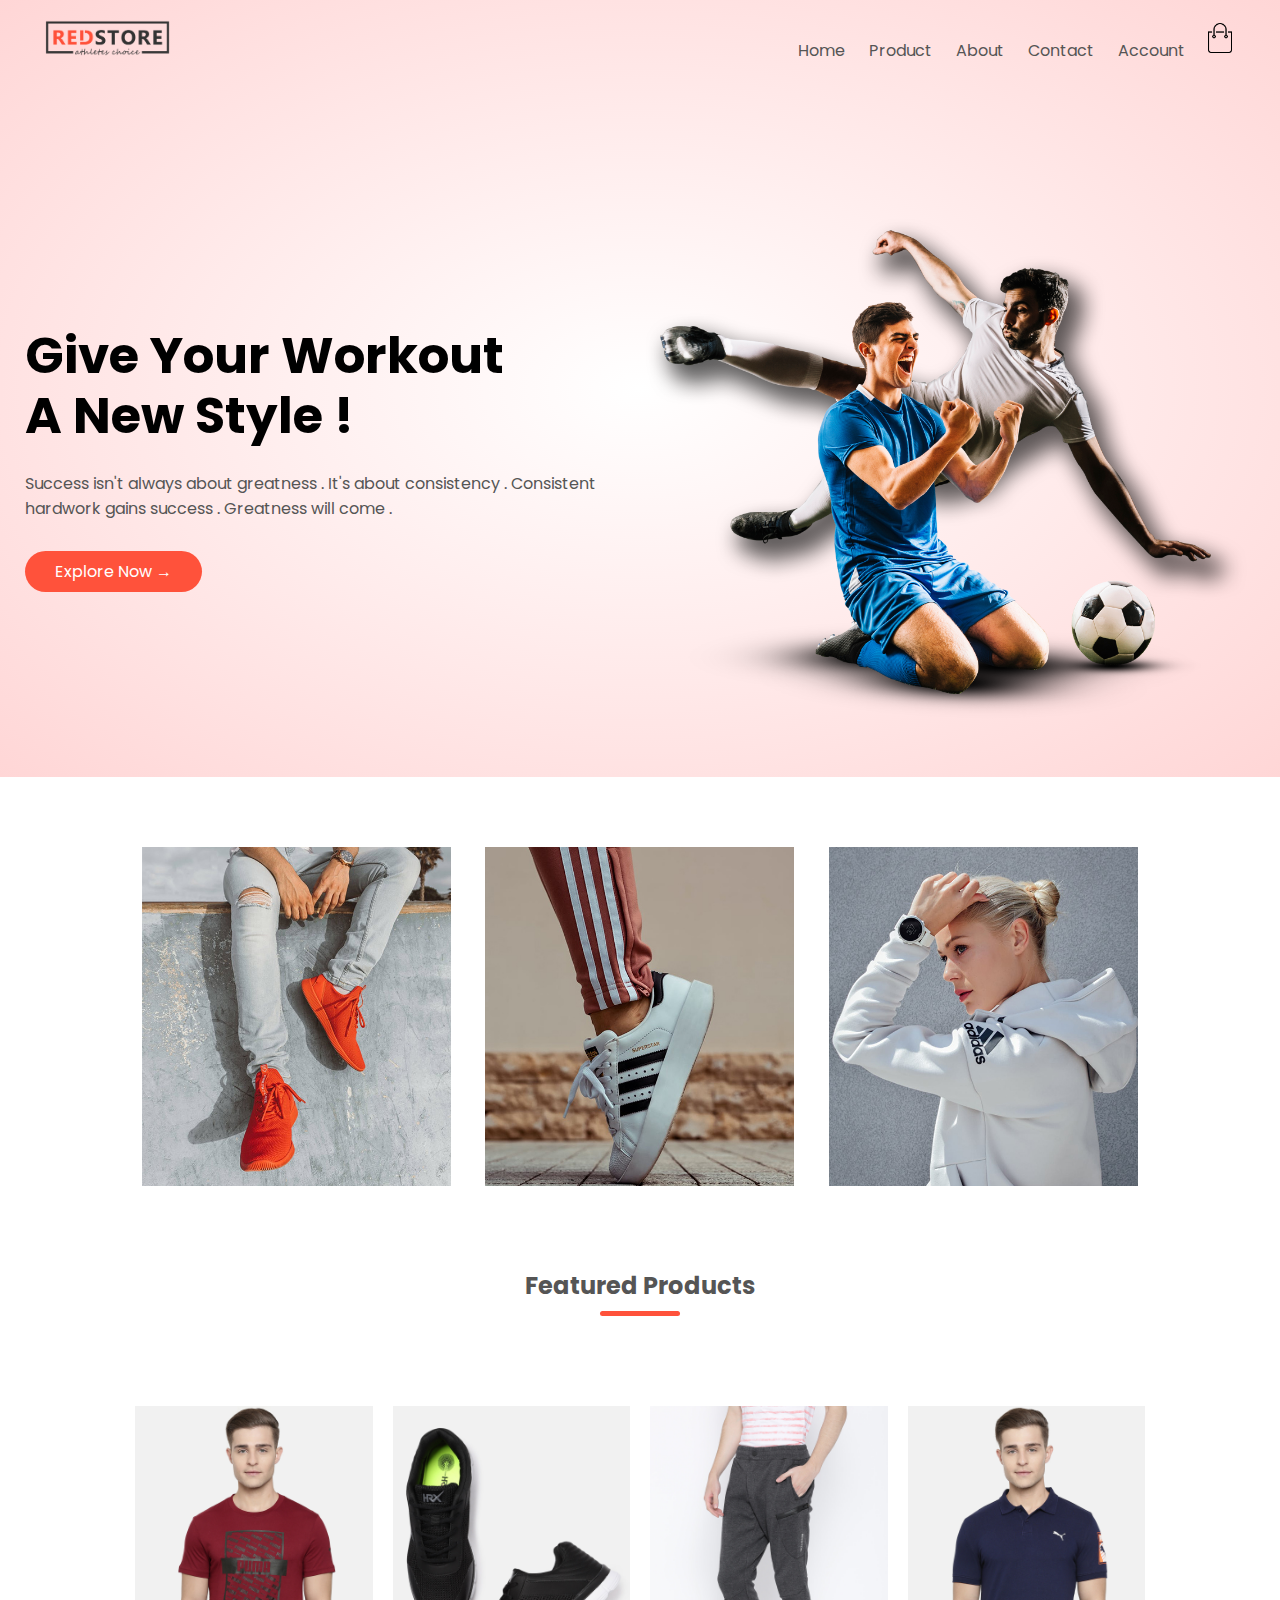
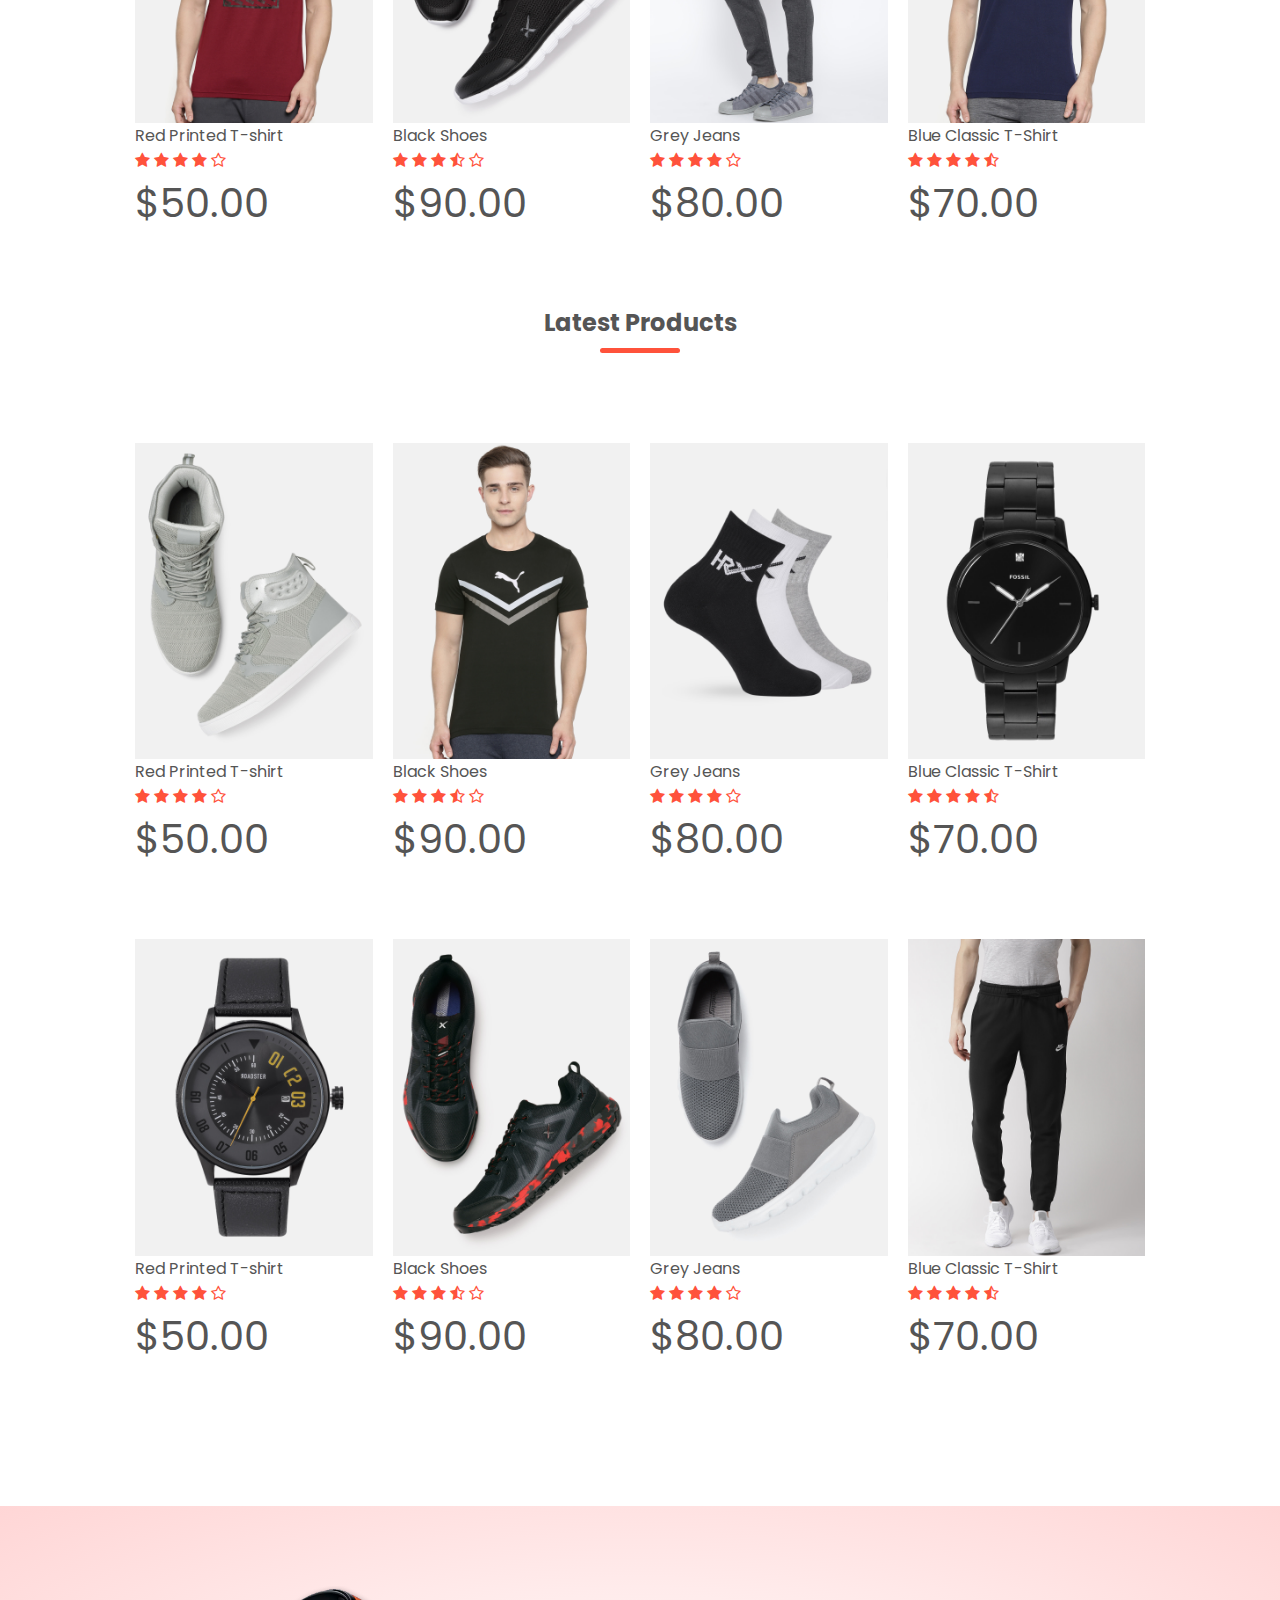
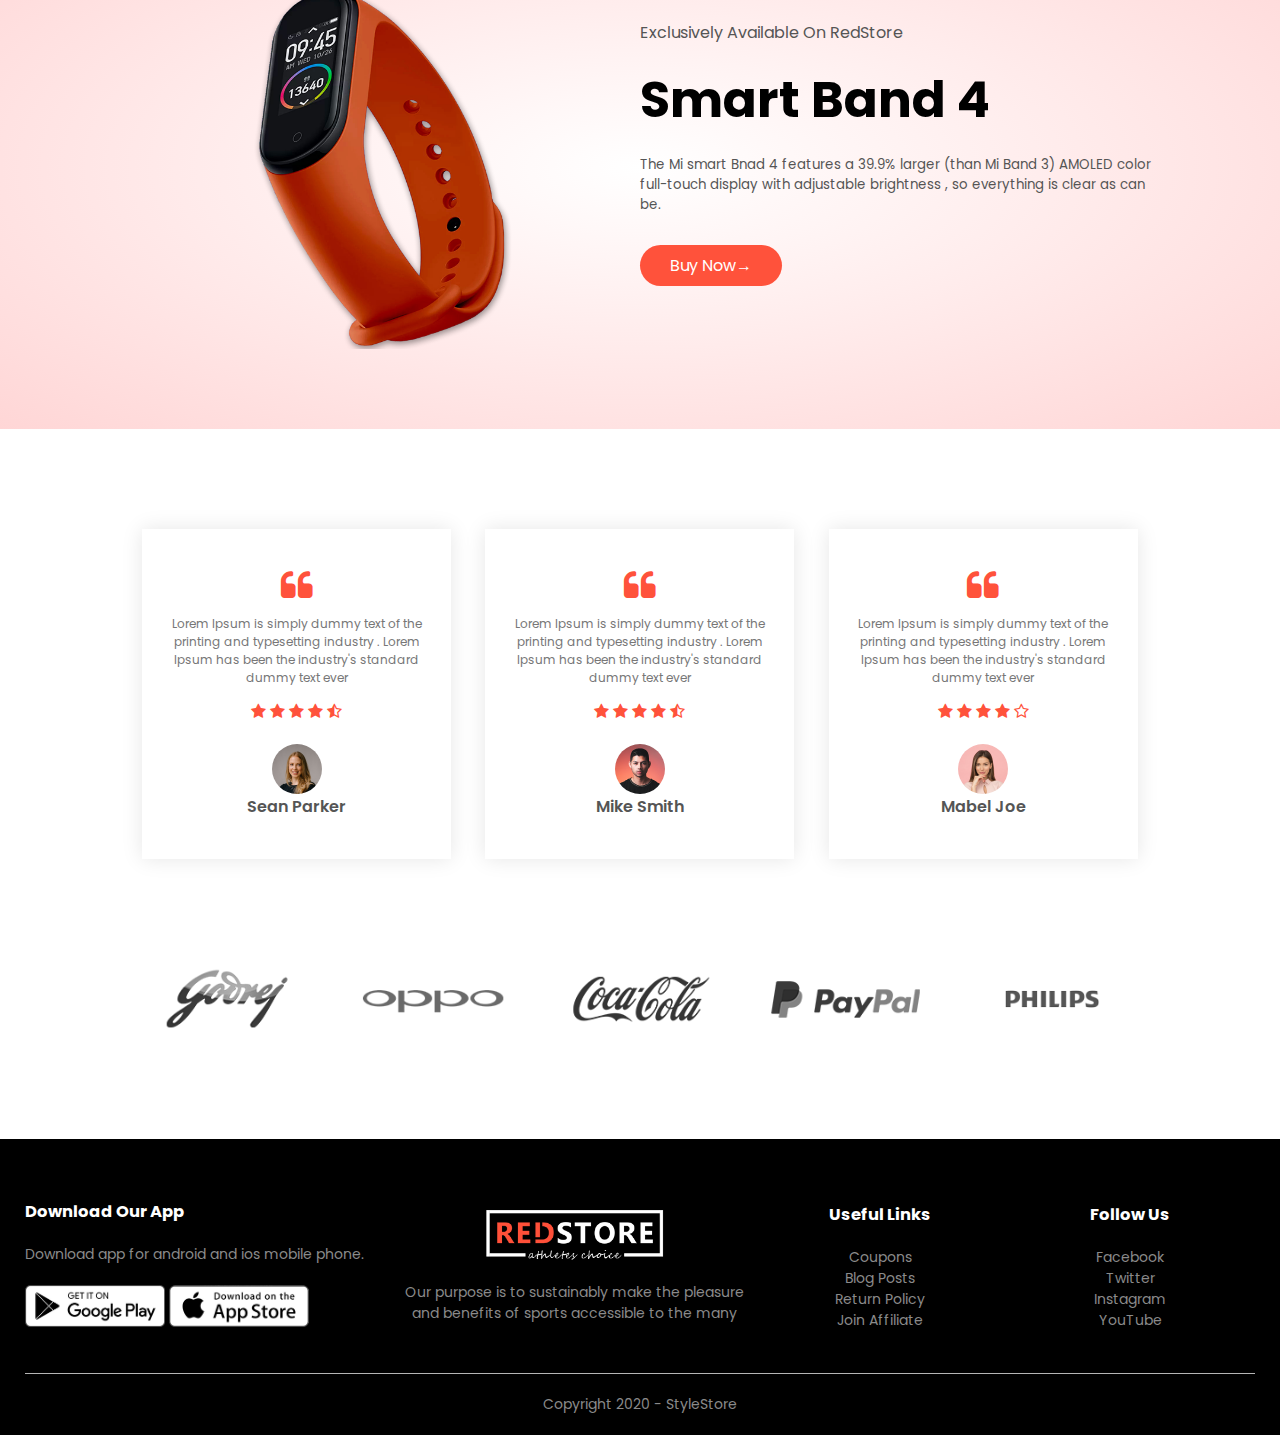
<file: index.html>
<!DOCTYPE>
<html lang="en">
<head>
	<meta charset="utf-8">
	<meta name="viewport" content="width=device-width , initial-scale=1.0">
	<title>StyleStore E-Commerce website design</title>
	<link rel="stylesheet"  href="style.css">
	<link rel="preconnect" href="https://fonts.gstatic.com">
<link href="https://fonts.googleapis.com/css2?family=Poppins:wght@300;400;500;600&display=swap" rel="stylesheet">
<link rel="stylesheet"  href="https://stackpath.bootstrapcdn.com/font-awesome/4.7.0/css/font-awesome.min.css">
</head>
<body>
<div class="header">
	<div class="container">
	<div class="navbar">
		  <div class="logo">
			<img src="images/logo.png" width="125px">
		</div>
	
        <nav>
    	<ul id="MenuItems">
    		<li><a href="">Home</a></li>
    		<li><a href="products.html">Product</a></li>
    		<li><a href="">About</a></li>
    		<li><a href="">Contact</a></li>
    		<li><a href="">Account</a></li>
    	</ul>
        </nav>
        <img src="images/cart.png" width="30px" height="30px">
        <img src="images/menu.png" class="menu-icon" onclick="menutoggle()">
     </div>
	
      <div class="row">
		   <div class="col-2">
			<h1>Give Your Workout<br> A New Style !</h1>
			<p>Success isn't always about greatness . It's about consistency . Consistent <br>hardwork gains success . Greatness will come .</p>
			<a href="" class="btn"> Explore Now &#8594;</a>
		   </div>
		   <div class="col-2">
			<img src="images/image1.png">
		   </div>
      </div>
</div>
</div>

<!-------- featured categories ------->
<div class="categories">
	<div class="small-container">
		<div class="row">
		<div class="col-3">
			<img src="images/category-1.jpg">
		</div>
		<div class="col-3">
			<img src="images/category-2.jpg">
		</div>
		<div class="col-3">
			<img src="images/category-3.jpg">
		</div>
	</div>
	</div>
	
</div>
<!-------- featured products ------->
<div class="small-container">
	<h2 class="title">Featured Products</h2>
	<div class="row">
		<div class="col-4">
			<img src="images/product-1.jpg">
			<h4>Red Printed T-shirt</h4>
			<div class="rating">
				<i class="fa fa-star"></i>
				<i class="fa fa-star"></i>
				<i class="fa fa-star"></i>
				<i class="fa fa-star"></i>
				<i class="fa fa-star-o"></i>
			</div>
			<p>$50.00</p>
		</div>
		<div class="col-4">
			<img src="images/product-2.jpg">
			<h4>Black Shoes</h4>
			<div class="rating">
				<i class="fa fa-star"></i>
				<i class="fa fa-star"></i>
				<i class="fa fa-star"></i>
				<i class="fa fa-star-half-o"></i>
				<i class="fa fa-star-o"></i>
			</div>
			<p>$90.00</p>
		</div>
		<div class="col-4">
			<img src="images/product-3.jpg">
			<h4>Grey Jeans</h4>
			<div class="rating">
				<i class="fa fa-star"></i>
				<i class="fa fa-star"></i>
				<i class="fa fa-star"></i>
				<i class="fa fa-star"></i>
				<i class="fa fa-star-o"></i>
			</div>
			<p>$80.00</p>
		</div>
		<div class="col-4">
			<img src="images/product-4.jpg">
			<h4>Blue Classic T-Shirt</h4>
			<div class="rating">
				<i class="fa fa-star"></i>
				<i class="fa fa-star"></i>
				<i class="fa fa-star"></i>
				<i class="fa fa-star"></i>
				<i class="fa fa-star-half-o"></i>
			</div>
			<p>$70.00</p>
		</div>
	</div>
	<!------ newwwww----->
	<h2 class="title">Latest Products</h2>
		<div class="row">
		<div class="col-4">
			<img src="images/product-5.jpg">
			<h4>Red Printed T-shirt</h4>
			<div class="rating">
				<i class="fa fa-star"></i>
				<i class="fa fa-star"></i>
				<i class="fa fa-star"></i>
				<i class="fa fa-star"></i>
				<i class="fa fa-star-o"></i>
			</div>
			<p>$50.00</p>
		</div>
		<div class="col-4">
			<img src="images/product-6.jpg">
			<h4>Black Shoes</h4>
			<div class="rating">
				<i class="fa fa-star"></i>
				<i class="fa fa-star"></i>
				<i class="fa fa-star"></i>
				<i class="fa fa-star-half-o"></i>
				<i class="fa fa-star-o"></i>
			</div>
			<p>$90.00</p>
		</div>
		<div class="col-4">
			<img src="images/product-7.jpg">
			<h4>Grey Jeans</h4>
			<div class="rating">
				<i class="fa fa-star"></i>
				<i class="fa fa-star"></i>
				<i class="fa fa-star"></i>
				<i class="fa fa-star"></i>
				<i class="fa fa-star-o"></i>
			</div>
			<p>$80.00</p>
		</div>
		<div class="col-4">
			<img src="images/product-8.jpg">
			<h4>Blue Classic T-Shirt</h4>
			<div class="rating">
				<i class="fa fa-star"></i>
				<i class="fa fa-star"></i>
				<i class="fa fa-star"></i>
				<i class="fa fa-star"></i>
				<i class="fa fa-star-half-o"></i>
			</div>
			<p>$70.00</p>
		</div>
			<div class="row">
		<div class="col-4">
			<img src="images/product-9.jpg">
			<h4>Red Printed T-shirt</h4>
			<div class="rating">
				<i class="fa fa-star"></i>
				<i class="fa fa-star"></i>
				<i class="fa fa-star"></i>
				<i class="fa fa-star"></i>
				<i class="fa fa-star-o"></i>
			</div>
			<p>$50.00</p>
		</div>
		<div class="col-4">
			<img src="images/product-10.jpg">
			<h4>Black Shoes</h4>
			<div class="rating">
				<i class="fa fa-star"></i>
				<i class="fa fa-star"></i>
				<i class="fa fa-star"></i>
				<i class="fa fa-star-half-o"></i>
				<i class="fa fa-star-o"></i>
			</div>
			<p>$90.00</p>
		</div>
		<div class="col-4">
			<img src="images/product-11.jpg">
			<h4>Grey Jeans</h4>
			<div class="rating">
				<i class="fa fa-star"></i>
				<i class="fa fa-star"></i>
				<i class="fa fa-star"></i>
				<i class="fa fa-star"></i>
				<i class="fa fa-star-o"></i>
			</div>
			<p>$80.00</p>
		</div>
		<div class="col-4">
			<img src="images/product-12.jpg">
			<h4>Blue Classic T-Shirt</h4>
			<div class="rating">
				<i class="fa fa-star"></i>
				<i class="fa fa-star"></i>
				<i class="fa fa-star"></i>
				<i class="fa fa-star"></i>
				<i class="fa fa-star-half-o"></i>
			</div>
			<p>$70.00</p>
		</div>
	</div>
	</div>
</div>
<!---------- offer -------->
<div class="offer">
	<div class="small-container">
	<div class="row">
		<div class="col-2">
			<img src="images/exclusive.png" class="offer-img">
		</div>
		<div class="col-2">
			<p>Exclusively Available On RedStore</p>
			<h1>Smart Band 4</h1>
			<small>The Mi smart Bnad 4 features a 39.9% larger (than Mi Band 3) AMOLED color full-touch display with adjustable brightness , so everything is clear as can be.</small>
			<br>
			<a href="" class="btn">Buy Now&#8594;</a>
		</div>
	</div>
</div>
</div>
<!-------- testimonial------>
<div class="testimonial">
	<div class="small-container">
		<div class="row">
			<div class="col-3">
				<i class="fa fa-quote-left"></i>
				<p>Lorem Ipsum is simply dummy text of the printing and typesetting industry . Lorem Ipsum has been the industry's standard dummy text ever</p>
				<div class="rating">
				<i class="fa fa-star"></i>
				<i class="fa fa-star"></i>
				<i class="fa fa-star"></i>
				<i class="fa fa-star"></i>
				<i class="fa fa-star-half-o"></i>
			</div>
			<img src="images/user-1.png">
			<h3>Sean Parker</h3>
		</div>
		<div class="col-3">
				<i class="fa fa-quote-left"></i>
				<p>Lorem Ipsum is simply dummy text of the printing and typesetting industry . Lorem Ipsum has been the industry's standard dummy text ever</p>
				<div class="rating">
				<i class="fa fa-star"></i>
				<i class="fa fa-star"></i>
				<i class="fa fa-star"></i>
				<i class="fa fa-star"></i>
				<i class="fa fa-star-half-o"></i>
			</div>
			<img src="images/user-2.png">
			<h3>Mike Smith</h3>
		</div>
		<div class="col-3">
				<i class="fa fa-quote-left"></i>
				<p>Lorem Ipsum is simply dummy text of the printing and typesetting industry . Lorem Ipsum has been the industry's standard dummy text ever</p>
				<div class="rating">
				<i class="fa fa-star"></i>
				<i class="fa fa-star"></i>
				<i class="fa fa-star"></i>
				<i class="fa fa-star"></i>
				<i class="fa fa-star-o"></i>
			</div>
			<img src="images/user-3.png">
			<h3>Mabel Joe</h3>
		</div>
	</div>
</div>
<!-----------brands----------->
<div class="brands">
	<div class="small-container">
		<div class="row">
			<div class="col-5">
				<img src="images/logo-godrej.png">
			</div>
			<div class="col-5">
				<img src="images/logo-oppo.png">
			</div>
			<div class="col-5">
				<img src="images/logo-coca-cola.png">
			</div>
			<div class="col-5">
				<img src="images/logo-paypal.png">
			</div>
			<div class="col-5">
				<img src="images/logo-philips.png">
			</div>
		</div>
	</div>
</div>

<!--------footer---------->
<div class="footer">
	<div class="container">
		<div class="row">
			<div class="footer-col-1">
				<h3>Download Our App</h3>
				<p>Download app for android and ios mobile phone.</p>
				<div class="app-logo">
					<img src="images/play-store.png">
					<img src="images/app-store.png">
				</div>
			</div>
			<div class="footer-col-2">
				<img src="images/logo-white.png">
				<p>Our purpose is to sustainably make the pleasure and benefits of sports accessible to the many</p>
			</div>
			<div class="footer-col-3">
				<h3>Useful Links</h3>
				<ul>
					<li>Coupons</li>
					<li>Blog Posts</li>
					<li>Return Policy</li>
					<li>Join Affiliate</li>
				</ul>
			</div>
			<div class="footer-col-4">
				<h3>Follow Us</h3>
				<ul>
					<li>Facebook</li>
					<li>Twitter</li>
					<li>Instagram</li>
					<li>YouTube</li>
				</ul>
			</div>
		</div>
		<hr>
		<p class="copyright">Copyright 2020 - StyleStore </p>
	</div>
</div>

<!---------js for toggle menu------------->

<script>
	var MenuItems = document.getElementById("MenuItems");

	MenuItems.style.maxHeight = "0px";
	function menutoggle()
	{
		if(MenuItems.style.maxHeight == "0px")
		{
			MenuItems.style.maxHeight = "200px";
		}
	else
		{
			MenuItems.style.maxHeight=="0px";
		}
		
	}
</script>


</body>
</html>
</file>
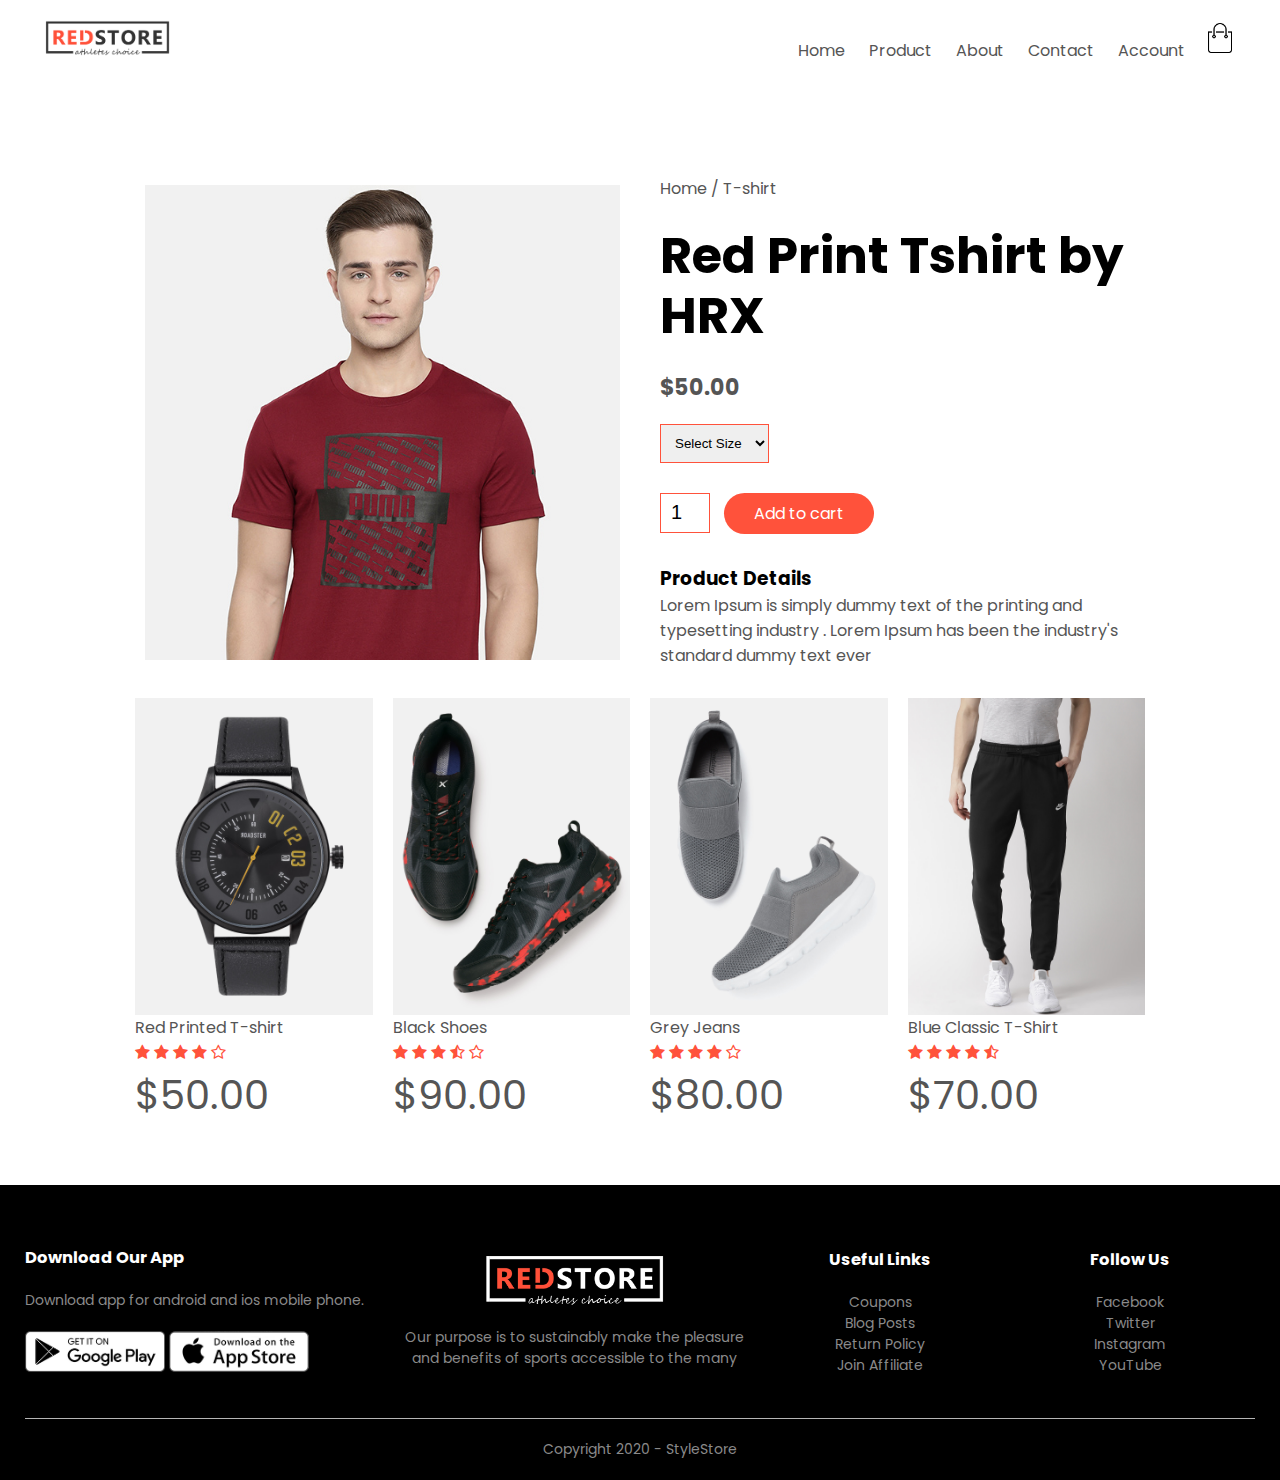
<file: productDetails.html>
<!DOCTYPE>
<html lang="en">
<head>
	<meta charset="utf-8">
	<meta name="viewport" content="width=device-width , initial-scale=1.0">
	<title> Product Details - RedStore </title>
	<link rel="stylesheet"  href="style.css">
	<link rel="preconnect" href="https://fonts.gstatic.com">
<link href="https://fonts.googleapis.com/css2?family=Poppins:wght@300;400;500;600&display=swap" rel="stylesheet">
<link rel="stylesheet"  href="https://stackpath.bootstrapcdn.com/font-awesome/4.7.0/css/font-awesome.min.css">
</head>
<body>

	<div class="container">
	<div class="navbar">
		  <div class="logo">
			<img src="images/logo.png" width="125px">
		</div>
	
        <nav>
    	<ul id="MenuItems">
    		<li><a href="index.html">Home</a></li>
    		<li><a href="">Product</a></li>
    		<li><a href="">About</a></li>
    		<li><a href="">Contact</a></li>
    		<li><a href="">Account</a></li>
    	</ul>
        </nav>
        <img src="images/cart.png" width="30px" height="30px">
        <img src="images/menu.png" class="menu-icon" onclick="menutoggle()">
     </div>
</div>
<!----------single product details------------->

<div class="small-container single-product">
	<div class="row">
		<div class="col-2">
			<img src="images/gallery-1.jpg" width="100%">
		</div>
		<div class="col-2">
			<p>Home / T-shirt</p>
			<h1>Red Print Tshirt by HRX</h1>
			<h4>$50.00</h4>
			<select>
				<option>Select Size</option>
				<option>XXL</option>
				<option>XL</option>
				<option>L</option>
				<option>M</option>
			</select>
			<input type="number" value="1">
			<a href="" class="btn">Add to cart</a>
			<h3>Product Details</h3>
			<p>Lorem Ipsum is simply dummy text of the printing and typesetting industry . Lorem Ipsum has been the industry's standard dummy text ever</p>
		</div>
	</div>
</div>


<div class="small-container">
    
	
			<div class="row">
		<div class="col-4">
			<img src="images/product-9.jpg">
			<h4>Red Printed T-shirt</h4>
			<div class="rating">
				<i class="fa fa-star"></i>
				<i class="fa fa-star"></i>
				<i class="fa fa-star"></i>
				<i class="fa fa-star"></i>
				<i class="fa fa-star-o"></i>
			</div>
			<p>$50.00</p>
		</div>
		<div class="col-4">
			<img src="images/product-10.jpg">
			<h4>Black Shoes</h4>
			<div class="rating">
				<i class="fa fa-star"></i>
				<i class="fa fa-star"></i>
				<i class="fa fa-star"></i>
				<i class="fa fa-star-half-o"></i>
				<i class="fa fa-star-o"></i>
			</div>
			<p>$90.00</p>
		</div>
		<div class="col-4">
			<img src="images/product-11.jpg">
			<h4>Grey Jeans</h4>
			<div class="rating">
				<i class="fa fa-star"></i>
				<i class="fa fa-star"></i>
				<i class="fa fa-star"></i>
				<i class="fa fa-star"></i>
				<i class="fa fa-star-o"></i>
			</div>
			<p>$80.00</p>
		</div>
		<div class="col-4">
			<img src="images/product-12.jpg">
			<h4>Blue Classic T-Shirt</h4>
			<div class="rating">
				<i class="fa fa-star"></i>
				<i class="fa fa-star"></i>
				<i class="fa fa-star"></i>
				<i class="fa fa-star"></i>
				<i class="fa fa-star-half-o"></i>
			</div>
			<p>$70.00</p>
		</div>
	</div>
	</div>
	
	</div>	
	 <!----------footer-------------->
<div class="footer">
	<div class="container">
		<div class="row">
			<div class="footer-col-1">
				<h3>Download Our App</h3>
				<p>Download app for android and ios mobile phone.</p>
				<div class="app-logo">
					<img src="images/play-store.png">
					<img src="images/app-store.png">
				</div>
			</div>
			<div class="footer-col-2">
				<img src="images/logo-white.png">
				<p>Our purpose is to sustainably make the pleasure and benefits of sports accessible to the many</p>
			</div>
			<div class="footer-col-3">
				<h3>Useful Links</h3>
				<ul>
					<li>Coupons</li>
					<li>Blog Posts</li>
					<li>Return Policy</li>
					<li>Join Affiliate</li>
				</ul>
			</div>
			<div class="footer-col-4">
				<h3>Follow Us</h3>
				<ul>
					<li>Facebook</li>
					<li>Twitter</li>
					<li>Instagram</li>
					<li>YouTube</li>
				</ul>
			</div>
		</div>
		<hr>
		<p class="copyright">Copyright 2020 - StyleStore </p>
	</div>
</div>

<!---------js for toggle menu------------->

<script>
	var MenuItems = document.getElementById("MenuItems");

	MenuItems.style.maxHeight = "0px";
	function menutoggle()
	{
		if(MenuItems.style.maxHeight == "0px")
		{
			MenuItems.style.maxHeight = "200px";
		}
	else
		{
			MenuItems.style.maxHeight=="0px";
		}
		
	}
</script>


</body>
</html>
</file>
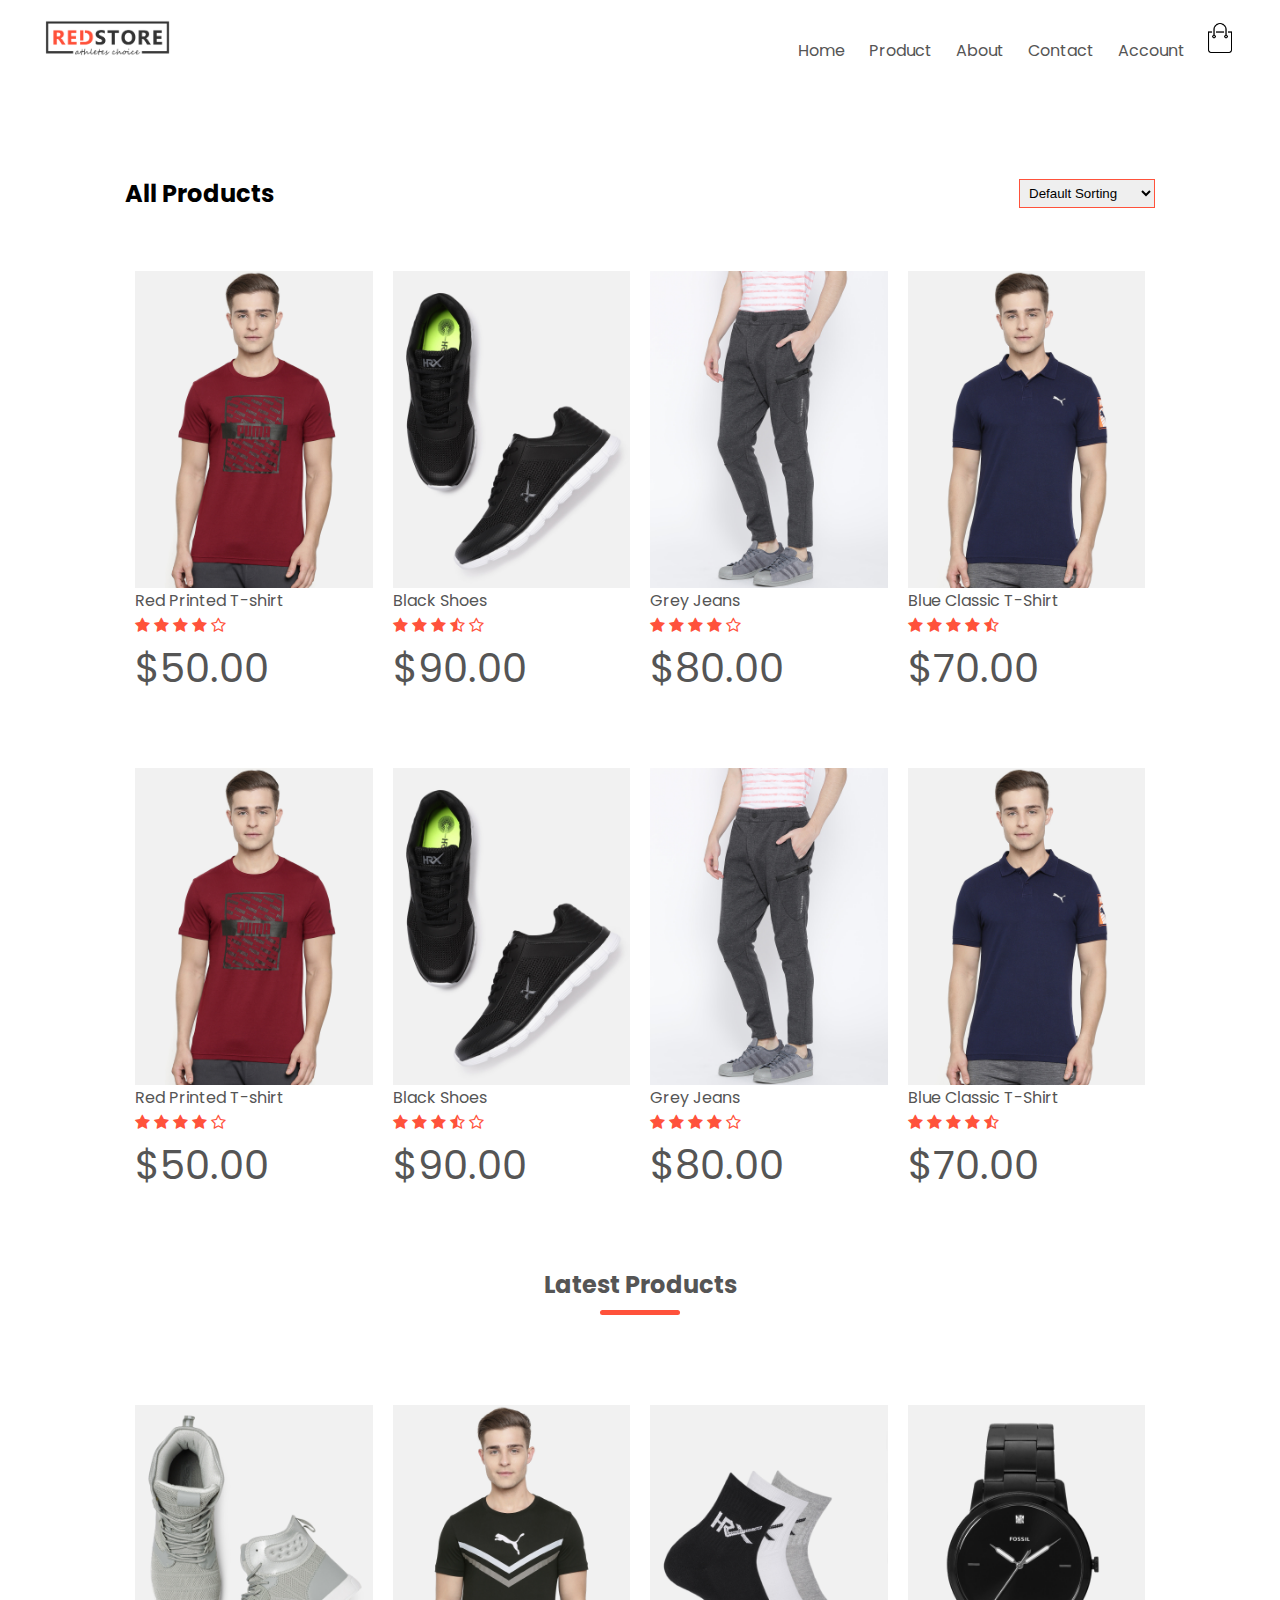
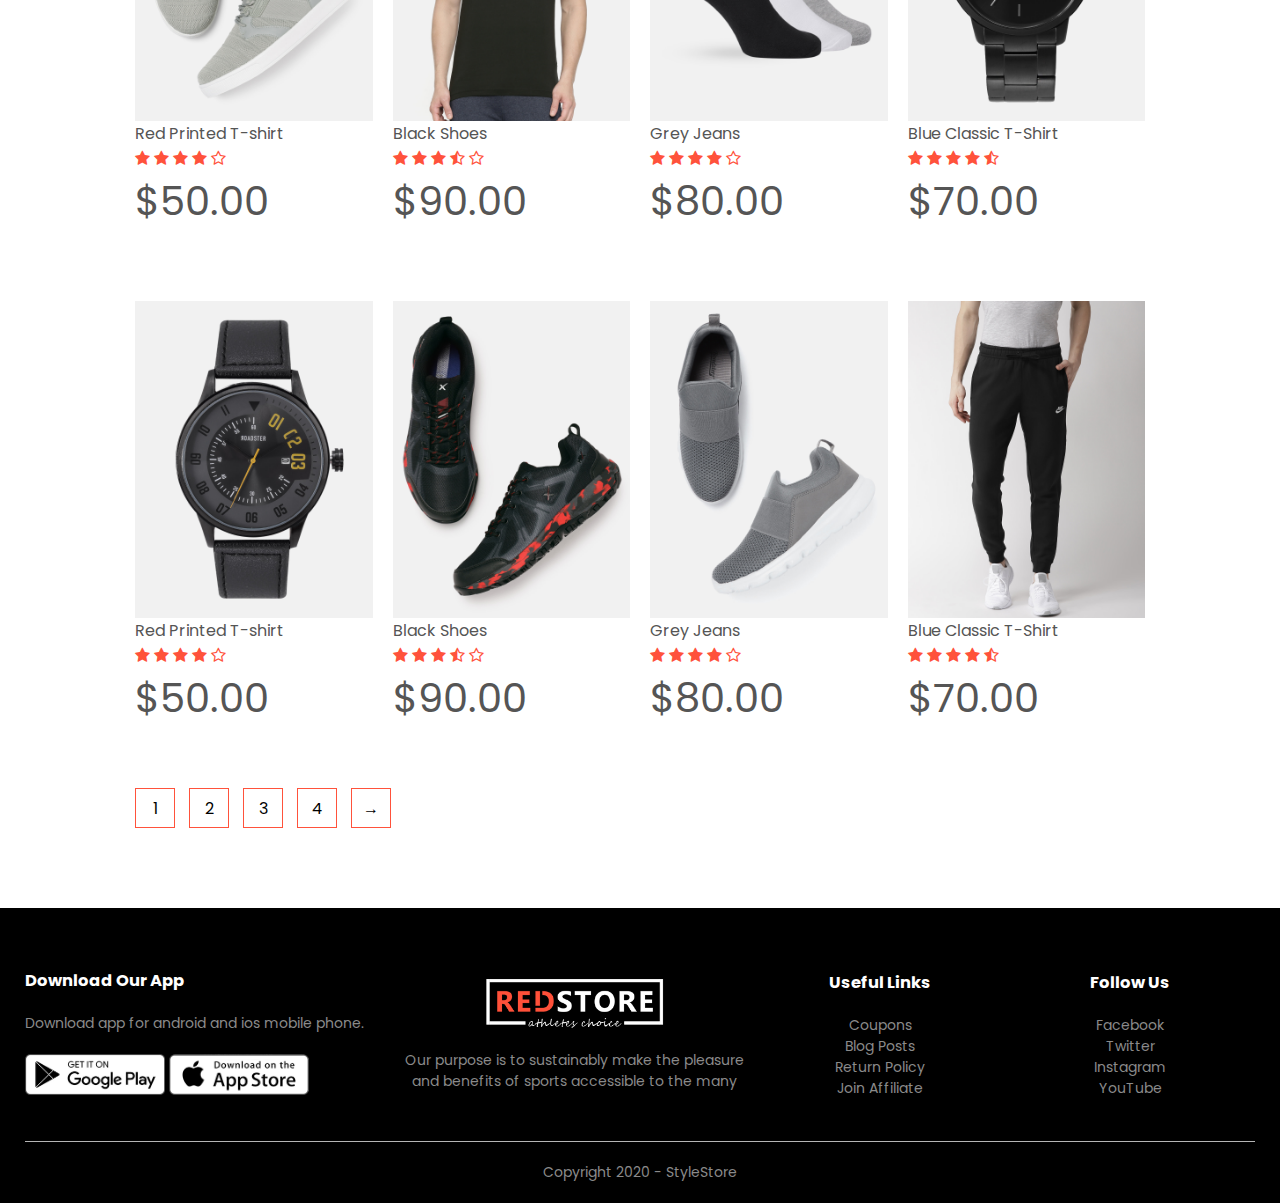
<file: products.html>
<!DOCTYPE>
<html lang="en">
<head>
	<meta charset="utf-8">
	<meta name="viewport" content="width=device-width , initial-scale=1.0">
	<title>All Products - RedStore </title>
	<link rel="stylesheet"  href="style.css">
	<link rel="preconnect" href="https://fonts.gstatic.com">
<link href="https://fonts.googleapis.com/css2?family=Poppins:wght@300;400;500;600&display=swap" rel="stylesheet">
<link rel="stylesheet"  href="https://stackpath.bootstrapcdn.com/font-awesome/4.7.0/css/font-awesome.min.css">
</head>
<body>

	<div class="container">
	<div class="navbar">
		  <div class="logo">
			<img src="images/logo.png" width="125px">
		</div>
	
        <nav>
    	<ul id="MenuItems">
    		<li><a href="index.html">Home</a></li>
    		<li><a href="">Product</a></li>
    		<li><a href="">About</a></li>
    		<li><a href="">Contact</a></li>
    		<li><a href="">Account</a></li>
    	</ul>
        </nav>
        <img src="images/cart.png" width="30px" height="30px">
        <img src="images/menu.png" class="menu-icon" onclick="menutoggle()">
     </div>
	
     
</div>
<div class="small-container">
    <div class="row row-2"> 
     <h2>All Products</h2>
     <select>
     	<option>Default Sorting</option>
     	<option>Sort by price</option>
     	<option>Sort by popularity</option>
     	<option>Sort by rating</option>
     	<option>Sort by sale</option>
     </select>
    </div>
	<div class="row">
		<div class="col-4">
			<img src="images/product-1.jpg">
			<a href="productDetails.html"><h4>Red Printed T-shirt</h4></a>
			<div class="rating">
				<i class="fa fa-star"></i>
				<i class="fa fa-star"></i>
				<i class="fa fa-star"></i>
				<i class="fa fa-star"></i>
				<i class="fa fa-star-o"></i>
			</div>
			<p>$50.00</p>
		</div>
		<div class="col-4">
			<img src="images/product-2.jpg">
			<h4>Black Shoes</h4>
			<div class="rating">
				<i class="fa fa-star"></i>
				<i class="fa fa-star"></i>
				<i class="fa fa-star"></i>
				<i class="fa fa-star-half-o"></i>
				<i class="fa fa-star-o"></i>
			</div>
			<p>$90.00</p>
		</div>
		<div class="col-4">
			<img src="images/product-3.jpg">
			<h4>Grey Jeans</h4>
			<div class="rating">
				<i class="fa fa-star"></i>
				<i class="fa fa-star"></i>
				<i class="fa fa-star"></i>
				<i class="fa fa-star"></i>
				<i class="fa fa-star-o"></i>
			</div>
			<p>$80.00</p>
		</div>
		<div class="col-4">
			<img src="images/product-4.jpg">
			<h4>Blue Classic T-Shirt</h4>
			<div class="rating">
				<i class="fa fa-star"></i>
				<i class="fa fa-star"></i>
				<i class="fa fa-star"></i>
				<i class="fa fa-star"></i>
				<i class="fa fa-star-half-o"></i>
			</div>
			<p>$70.00</p>
		</div>
	</div>
	<div class="row">
		<div class="col-4">
			<img src="images/product-1.jpg">
			<h4>Red Printed T-shirt</h4>
			<div class="rating">
				<i class="fa fa-star"></i>
				<i class="fa fa-star"></i>
				<i class="fa fa-star"></i>
				<i class="fa fa-star"></i>
				<i class="fa fa-star-o"></i>
			</div>
			<p>$50.00</p>
		</div>
		<div class="col-4">
			<img src="images/product-2.jpg">
			<h4>Black Shoes</h4>
			<div class="rating">
				<i class="fa fa-star"></i>
				<i class="fa fa-star"></i>
				<i class="fa fa-star"></i>
				<i class="fa fa-star-half-o"></i>
				<i class="fa fa-star-o"></i>
			</div>
			<p>$90.00</p>
		</div>
		<div class="col-4">
			<img src="images/product-3.jpg">
			<h4>Grey Jeans</h4>
			<div class="rating">
				<i class="fa fa-star"></i>
				<i class="fa fa-star"></i>
				<i class="fa fa-star"></i>
				<i class="fa fa-star"></i>
				<i class="fa fa-star-o"></i>
			</div>
			<p>$80.00</p>
		</div>
		<div class="col-4">
			<img src="images/product-4.jpg">
			<h4>Blue Classic T-Shirt</h4>
			<div class="rating">
				<i class="fa fa-star"></i>
				<i class="fa fa-star"></i>
				<i class="fa fa-star"></i>
				<i class="fa fa-star"></i>
				<i class="fa fa-star-half-o"></i>
			</div>
			<p>$70.00</p>
		</div>
	</div>
	<!------ newwwww----->
	<h2 class="title">Latest Products</h2>
		<div class="row">
		<div class="col-4">
			<img src="images/product-5.jpg">
			<h4>Red Printed T-shirt</h4>
			<div class="rating">
				<i class="fa fa-star"></i>
				<i class="fa fa-star"></i>
				<i class="fa fa-star"></i>
				<i class="fa fa-star"></i>
				<i class="fa fa-star-o"></i>
			</div>
			<p>$50.00</p>
		</div>
		<div class="col-4">
			<img src="images/product-6.jpg">
			<h4>Black Shoes</h4>
			<div class="rating">
				<i class="fa fa-star"></i>
				<i class="fa fa-star"></i>
				<i class="fa fa-star"></i>
				<i class="fa fa-star-half-o"></i>
				<i class="fa fa-star-o"></i>
			</div>
			<p>$90.00</p>
		</div>
		<div class="col-4">
			<img src="images/product-7.jpg">
			<h4>Grey Jeans</h4>
			<div class="rating">
				<i class="fa fa-star"></i>
				<i class="fa fa-star"></i>
				<i class="fa fa-star"></i>
				<i class="fa fa-star"></i>
				<i class="fa fa-star-o"></i>
			</div>
			<p>$80.00</p>
		</div>
		<div class="col-4">
			<img src="images/product-8.jpg">
			<h4>Blue Classic T-Shirt</h4>
			<div class="rating">
				<i class="fa fa-star"></i>
				<i class="fa fa-star"></i>
				<i class="fa fa-star"></i>
				<i class="fa fa-star"></i>
				<i class="fa fa-star-half-o"></i>
			</div>
			<p>$70.00</p>
		</div>
			<div class="row">
		<div class="col-4">
			<img src="images/product-9.jpg">
			<h4>Red Printed T-shirt</h4>
			<div class="rating">
				<i class="fa fa-star"></i>
				<i class="fa fa-star"></i>
				<i class="fa fa-star"></i>
				<i class="fa fa-star"></i>
				<i class="fa fa-star-o"></i>
			</div>
			<p>$50.00</p>
		</div>
		<div class="col-4">
			<img src="images/product-10.jpg">
			<h4>Black Shoes</h4>
			<div class="rating">
				<i class="fa fa-star"></i>
				<i class="fa fa-star"></i>
				<i class="fa fa-star"></i>
				<i class="fa fa-star-half-o"></i>
				<i class="fa fa-star-o"></i>
			</div>
			<p>$90.00</p>
		</div>
		<div class="col-4">
			<img src="images/product-11.jpg">
			<h4>Grey Jeans</h4>
			<div class="rating">
				<i class="fa fa-star"></i>
				<i class="fa fa-star"></i>
				<i class="fa fa-star"></i>
				<i class="fa fa-star"></i>
				<i class="fa fa-star-o"></i>
			</div>
			<p>$80.00</p>
		</div>
		<div class="col-4">
			<img src="images/product-12.jpg">
			<h4>Blue Classic T-Shirt</h4>
			<div class="rating">
				<i class="fa fa-star"></i>
				<i class="fa fa-star"></i>
				<i class="fa fa-star"></i>
				<i class="fa fa-star"></i>
				<i class="fa fa-star-half-o"></i>
			</div>
			<p>$70.00</p>
		</div>
	</div>
	</div>
	<div class="page-btn">
		<span>1</span>
		<span>2</span>
		<span>3</span>
		<span>4</span>
		<span>&#8594;</span>
	</div>
	</div>	
	 <!----------footer-------------->
<div class="footer">
	<div class="container">
		<div class="row">
			<div class="footer-col-1">
				<h3>Download Our App</h3>
				<p>Download app for android and ios mobile phone.</p>
				<div class="app-logo">
					<img src="images/play-store.png">
					<img src="images/app-store.png">
				</div>
			</div>
			<div class="footer-col-2">
				<img src="images/logo-white.png">
				<p>Our purpose is to sustainably make the pleasure and benefits of sports accessible to the many</p>
			</div>
			<div class="footer-col-3">
				<h3>Useful Links</h3>
				<ul>
					<li>Coupons</li>
					<li>Blog Posts</li>
					<li>Return Policy</li>
					<li>Join Affiliate</li>
				</ul>
			</div>
			<div class="footer-col-4">
				<h3>Follow Us</h3>
				<ul>
					<li>Facebook</li>
					<li>Twitter</li>
					<li>Instagram</li>
					<li>YouTube</li>
				</ul>
			</div>
		</div>
		<hr>
		<p class="copyright">Copyright 2020 - StyleStore </p>
	</div>
</div>

<!---------js for toggle menu------------->

<script>
	var MenuItems = document.getElementById("MenuItems");

	MenuItems.style.maxHeight = "0px";
	function menutoggle()
	{
		if(MenuItems.style.maxHeight == "0px")
		{
			MenuItems.style.maxHeight = "200px";
		}
	else
		{
			MenuItems.style.maxHeight=="0px";
		}
		
	}
</script>


</body>
</html>
</file>
<file: style.css>
*
{
	margin: 0;
	padding: 0;
	box-sizing: border-box;
}
body
{
	font-family: 'Poppins', sans-serif;
}
.navbar
{
	display: flex;
	align-items: center;
	padding: 20px;
}
nav
{
	flex: 1;
	text-align: right;
}
nav ul
{
	display: inline-block;
	list-style: none;
}
nav ul li
{
	display: inline-block;
	margin-right: 20px;
}
a
{
	text-decoration: none;
	color: #555;
}
p
{
	color: #555;
}
.container
{
	max-width: 1300px;
	margin: auto;
	padding-left: 25px;
	padding-right: 25px;
}
 .row
 {
 	display: flex;
 	align-items: center;
 	flex-wrap: wrap;
 	justify-content: space-around;
 }
 .col-2
 {
 	flex-basis: 50%;
 	min-width: 300px;
 }
 .col-2 img
 {
 	max-width: 100%;
 	padding: 50px 0;
 }
 .col-2 h1
 {
 	font-size: 50px;
 	line-height: 60px;
 	margin: 25px 0;
 }
 .btn
 {
 	display: inline-block;
 	background: #ff523b;
 	color: #fff;
 	padding: 8px 30px;
 	margin: 30px 0;
 	border-radius: 30px;
 	transition: background 0.5s;

 }
 .btn:hover
 {
 	background:#563434;
 }
 .header {
 	background: radial-gradient(#fff , #ffd6d6);
 	
 }
 .header .row
 {
 margin-top: 70px;
 }
 .categories
 {
 	margin: 70px 0;

 }
 .col-3
 {
 	flex-basis: 30%;
 	min-width: 250px;
 	margin-bottom: 30px: 
 }
.col-3 img
{
	width: 100%;
}
.small-container
{
	max-width: 1080px;
	margin: auto;
	padding-left: 25px;
	padding-right: 25px; 
}
.col-4
{
	flex-basis: 25%;
	padding:10px;
	min-width: 200px;
	margin-bottom: 50px; 
	transition: transform 0.5s;
}
.col-4 img
{
	width: 100%;
}
.title
{
	text-align: center;
	margin: 0 auto 80px;
	position: relative;
	line-height: 60px;
	color: #555;
}
.title::after
{
	content: '';
	background:#ff523b;
	width: 80px;
	height: 5px;
	border-radius: 5px;
	position: absolute;
	bottom: 0;
	left:50%;
	transform: translateX(-50%);
}
h4
{
	color: #555;
	font-weight: normal;

}
.col-4 p
{
  font-size: 40px;
}
.rating .fa
{
	color: #ff523b;
}
.col-4:hover
{
	transform: translateY(-5px);
}
/*---------offer----------*/
.offer
{
  background: radial-gradient(#fff , #ffd6d6);
  margin-top: 80px;
  padding: 30px 0;	
}
.col-2 .offer-img
{
	padding:50px;
}
small
{
	color: #555;
}

/*--------testimonial---------*/

.testimonial
{
	padding-top: 100px;
}
.testimonial .col-3{
	text-align: center;
	padding: 40px 20px;
	box-shadow: 0 0 20px 0px rgba(0, 0 , 0 , 0.1);
	cursor: pointer;
	transition: transform 0.5s;
}
.testimonial .col-3 img
{
	width: 50px;
	margin-top: 20px;
	border-radius: 50%;
}
.testimonial .col-3:hover
{
	transform: translateY(-10px);

}
.fa.fa-quote-left
{
	font-size: 34px;
	color: #ff523b;
}
.col-3 p
{
font-size: 12px;
margin: 12px 0;
color: #777;
}

.testimonial .col-3 h3
{
  font-weight: 600;
  color: #555;
  font-size: 16px;
}
/*-----------brands--------------*/

.brands
{
	margin: 100px auto;
}
.col-5
{
	width: 160px;
}
.col-5 img
{
	width: 100%;
	cursor:pointer;
	filter: grayscale(100%);
}
.col-5 img:hover
{
	filter: grayscale(0);
}
/*--------footer-----------*/
.footer
{
	background:#000;
	color: #8a8a8a;
	font-size: 14px;
	padding: 60px 0 20px; 
}
.footer p
{
	color: #8a8a8a;
}
.footer h3
{
	color: #fff;
	margin-bottom: 20px;
}
.footer-col-1 , .footer-col-2 , .footer-col-3 , .footer-col-4
{
min-width: 250px;
margin-bottom: 20px;
}
.footer-col-1
{
	flex-basis: 30%;
}
.footer-col-2
{
	flex:1;
	text-align: center;
}
.footer-col-2 img
{
	width: 180px;
	margin-bottom: 20px;
}
.footer-col-3 , .footer-col-4
{
flex-basis: 12%;
text-align: center;
}
ul
{
	list-style-type: none;
}
.app-logo
{
	margin-top: 20px;
}
.app-logo img
{
	width: 140px;
}
.footer hr
{
	border:none;
	background:#b5b5b5;
	height: 1px;
	margin: 20px 0; 
}
.copyright
{
	text-align: center;
}
.menu-icon
{
	width: 28px;
	margin-left: 20px;
	display: none;
}

/*-----------media query for menu ------------------*/
@media only screen and (max-width: 800px)
{
	nav ul
	{
		position: absolute;
		top: 70px;
		left: 0;
		background:#333;
		width: 100%;
		overflow: hidden;
		transition: max-height 0.5s;
	}
	nav ul li
	{
		display: block;
		margin-right: 50px;
		margin-top: 10px;
		margin-bottom: 10px;
	}
	nav ul li a
	{
		color: #fff;
	}
	.menu-icon
	{
		display: block;
		cursor: pointer;
	}
}

/*-------- All Products page-----------*/
.row-2
{
  justify-content: space-between;
  margin: 100px auto 50px; 
}
select
{
 border:1px solid #ff523b;
 padding: 5px;
}
select:focus
{
	outline: none;
}
.page-btn
{
	margin: 0 auto 80px;
}
.page-btn span
{
	display: inline-block;
	border:1px solid #ff523b;
	margin-left: 10px;
	width: 40px;
	height: 40px;
	text-align: center;
	line-height: 40px;
	cursor: pointer;
}
.page-btn span:hover
{
	background:#ff523b;
	color: #fff; 
}


/*---------------------sinfle product details---------*/

.single-product
{
	margin-top: 80px;

}
 .single-product .col-2 img
 {
   padding: 0;

 }
 .single-product .col-2
 {
 	padding: 20px;
 }

.single-product h4
{
	margin: 20px 0;
	font-size: 22px;
	font-weight: bold;

}
.single-product select
{
	display: block;
	padding: 10px;
	margin-top: 20px;

}
.single-product input
{
	width: 50px;
	height: 40px;
	padding-left: 10px;
	font-size: 20px;
	margin-right: 10px;
	border:1px solid #ff523b;
}
 input:focus
 {
 	outline: none;
 }




/*-----------media query for less than 600 screen size ------------------*/

@media only screen and (max-width: 600px)
{
	.row
	{
		text-align: center;
	}
	.col-2 , .col-3 , .col-4
	{
      flex-basis: 100%
	}
}
</file>
